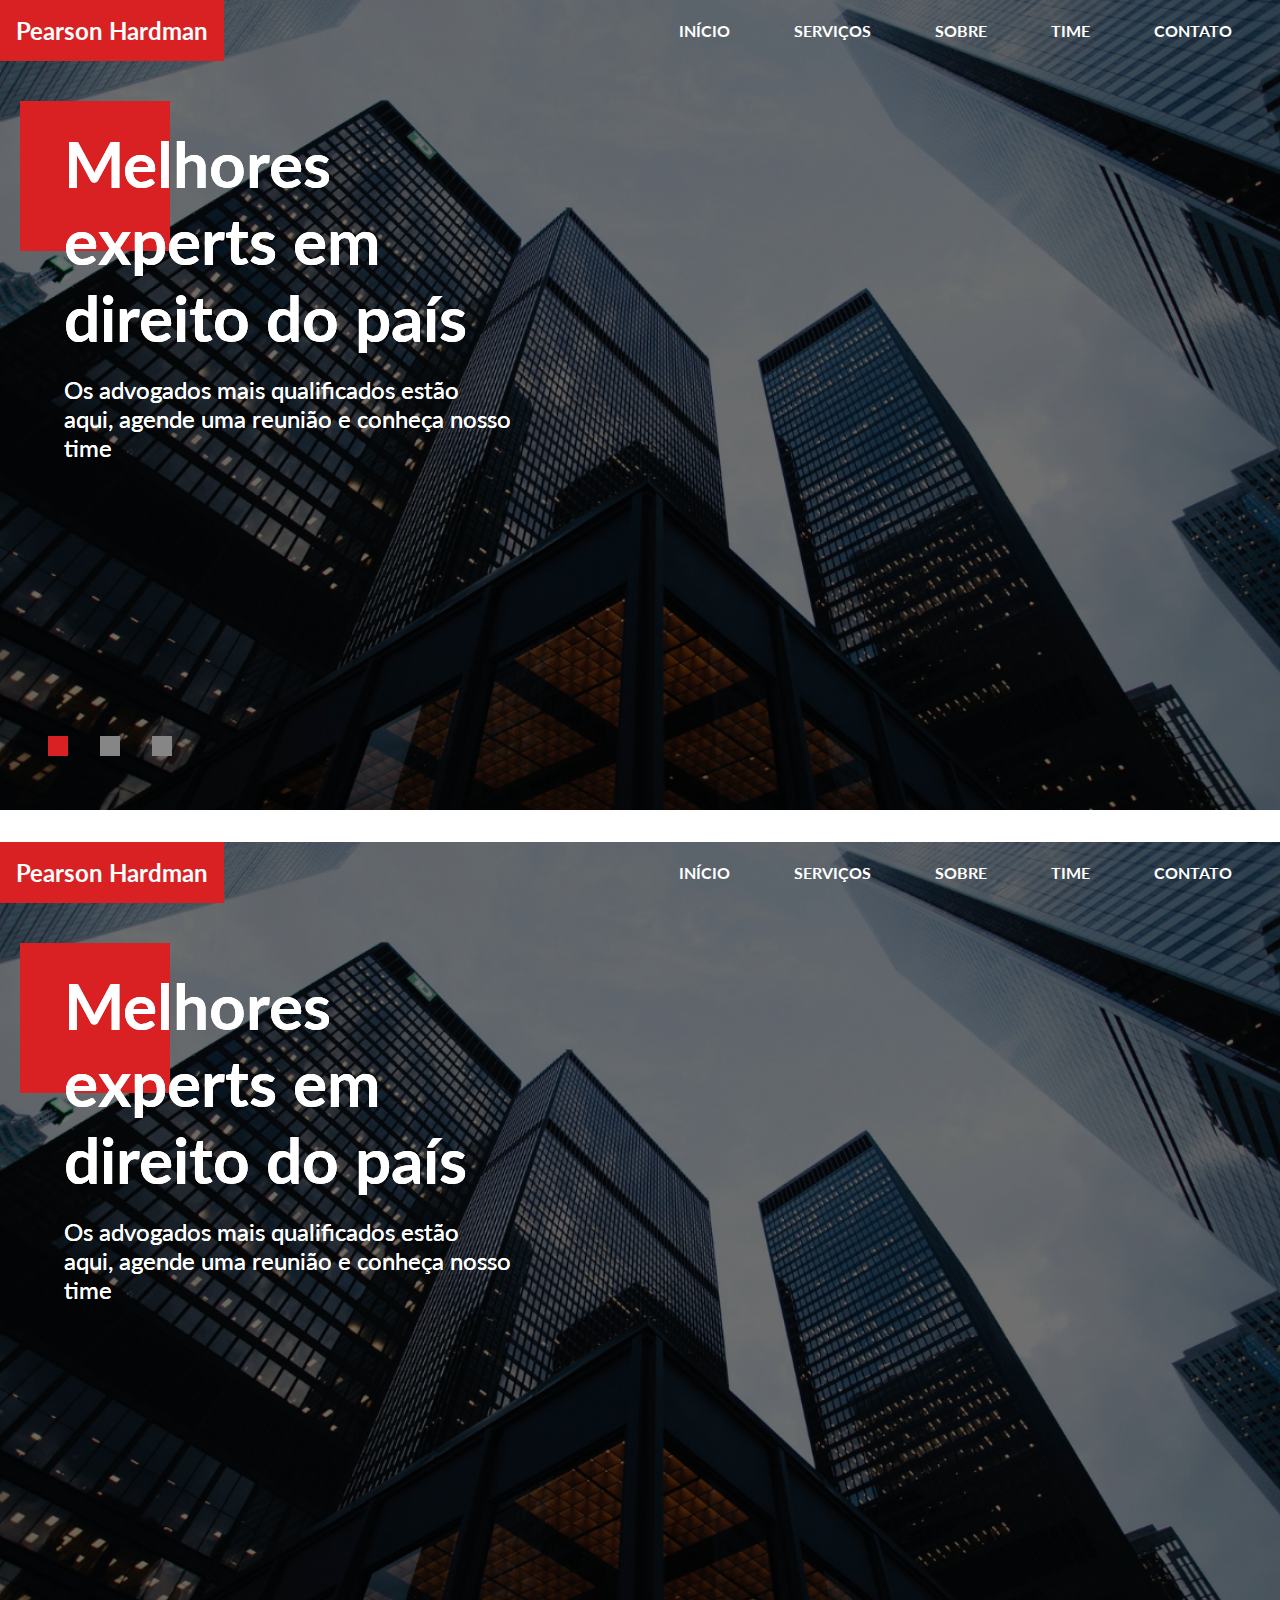
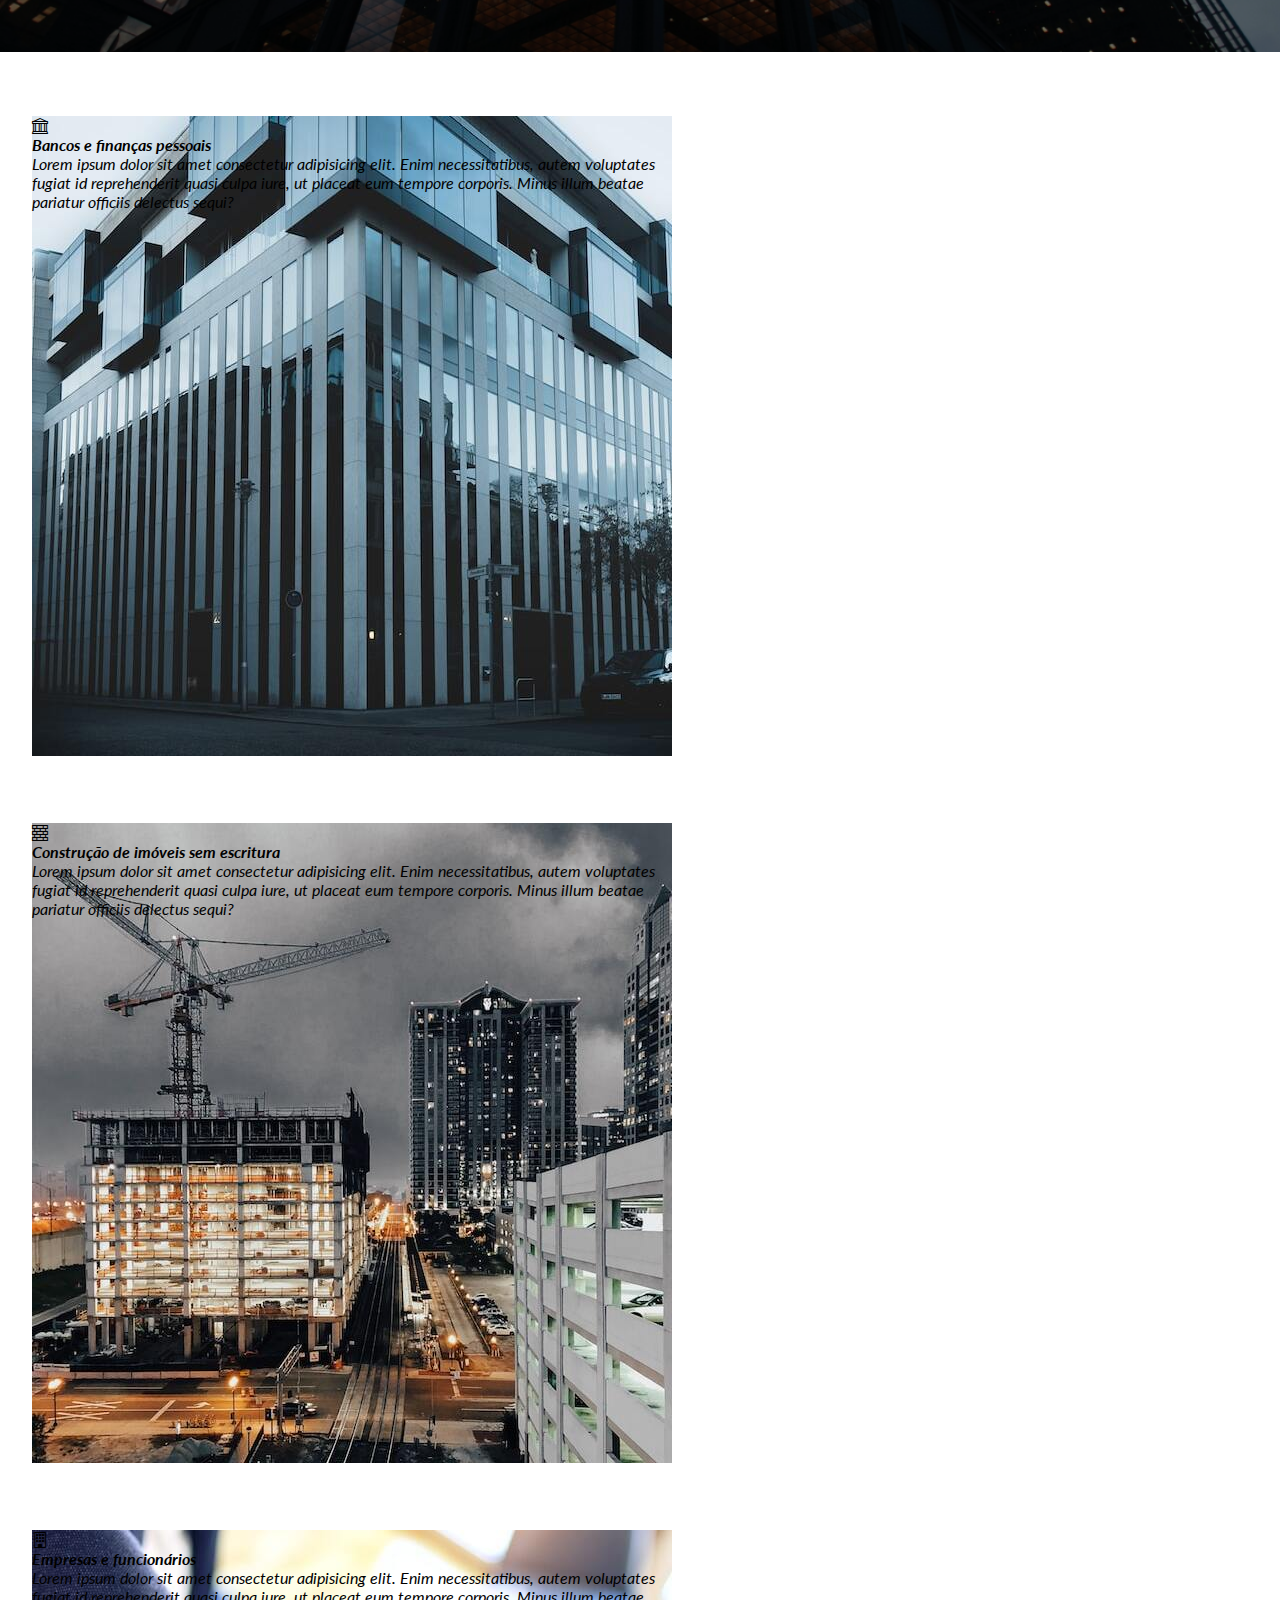
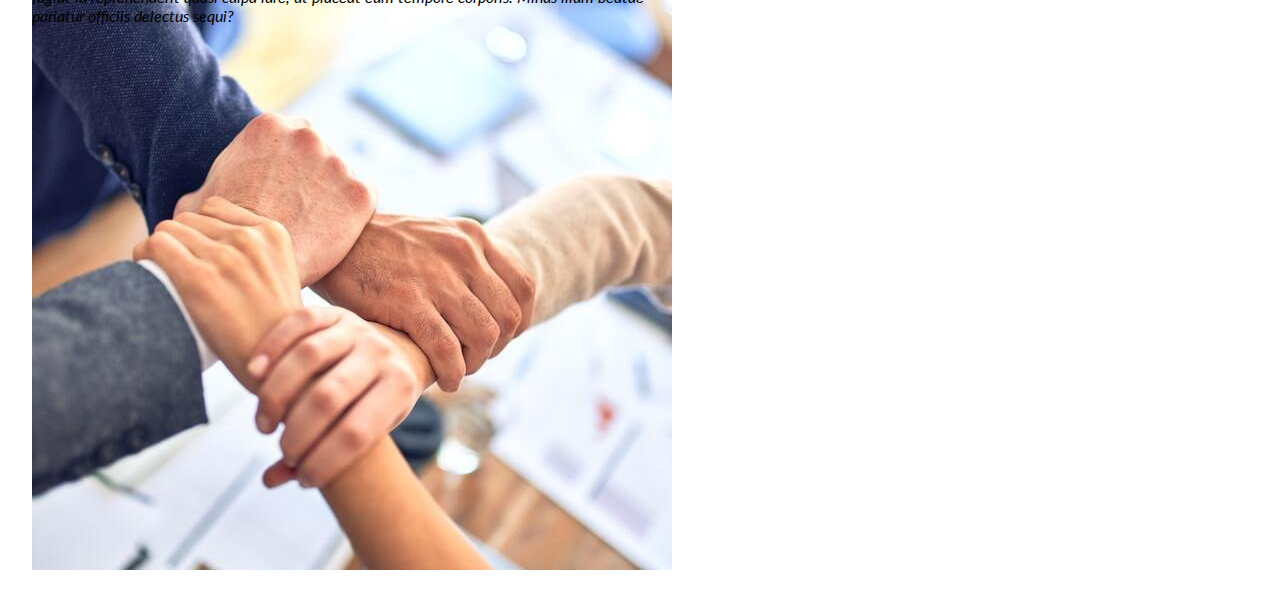
<file: index.html>
<!DOCTYPE html>
<html lang="en">
<head>
    <meta charset="UTF-8">
    <meta name="viewport" content="width=device-width, initial-scale=1.0">
    <title>Person Hardman</title>
    <link rel="stylesheet" href="./css/style.css">
    <!-- Google fronts -->
    <link rel="preconnect" href="https://fonts.googleapis.com">
    <link rel="preconnect" href="https://fonts.gstatic.com" crossorigin>
    <link href="https://fonts.googleapis.com/css2?family=Lato:ital,wght@0,100;0,300;0,400;0,700;0,900;1,100;1,300;1,400;1,700;1,900&display=swap" rel="stylesheet">
    <!-- Bootstrap Icons  -->
    <link rel="stylesheet" href="https://cdn.jsdelivr.net/npm/bootstrap-icons@1.11.3/font/bootstrap-icons.min.css">
    <!--  -->
</head>
<body>
    <!-- Cabeçalho e Banner -->
    <header id="header">
        <div id="inner-header">
        <h2 id="brand">Pearson Hardman</h2>
        <nav id="navbar">
            <a href="#header">Início</a>
            <a href="#expertise-areas">Serviços</a>
            <a href="#about">Sobre</a>
            <a href="#team">Time</a>
            <a href="#contact">Contato</a>
        </nav>
        </div>
        <div class="banner">
            <span class="square" ></span>
            <h2>Melhores experts em direito do país</h2>
            <p>Os advogados mais qualificados estão aqui, agende uma reunião e conheça nosso time </p>
        </div>
        <div class="banner active">
            <span class="square" ></span>
            <h2>Melhores experts em direito do país</h2>
            <p>Os advogados mais qualificados estão aqui, agende uma reunião e conheça nosso time </p>
        </div>
        <div class="banner active">
            <span class="square" ></span>
            <h2>Melhores experts em direito do país</h2>
            <p>Os advogados mais qualificados estão aqui, agende uma reunião e conheça nosso time </p>
        </div>
        <div class="dots">
            <div class="dot active"></div>
            <div class="dot"></div>
            <div class="dot"></div>
        </div>
    </header>
    <header id="header">
        <div id="inner-header">
        <h2 id="brand">Pearson Hardman</h2>
        <nav id="navbar">
            <a href="#header">Início</a>
            <a href="#expertise-areas">Serviços</a>
            <a href="#about">Sobre</a>
            <a href="#team">Time</a>
            <a href="#contact">Contato</a>
        </nav>
        </div>
        <div class="banner">
            <span class="square" ></span>
            <h2>Melhores experts em direito do país</h2>
            <p>Os advogados mais qualificados estão aqui, agende uma reunião e conheça nosso time </p>
        </div>
        <div class="banner active">
            <span class="square" ></span>
            <h2>Melhores experts em direito do país</h2>
            <p>Os advogados mais qualificados estão aqui, agende uma reunião e conheça nosso time </p>
        </div>
        <div class="banner active">
            <span class="square" ></span>
            <h2>Melhores experts em direito do país</h2>
            <p>Os advogados mais qualificados estão aqui, agende uma reunião e conheça nosso time </p>
        </div>
        <div class="dots">
            <div class="dot active"></div>
            <div class="dot"></div>
            <div class="dot"></div>
        </div>
    </header>
    <!-- Áreas de Atuação -->
     <main id="expertise-areas" class="text-image-section">
            <div id="expertise-information" class="text-container">
            </div>
            <div id="expertise-image-container" class="image-container">
            </div>
            <div id="other-services">
                <div class="service">
                    <img src="images/bank.jpg" alt="Banco">
                    <i class="bi bi-bank">
                        <div class="service-info">
                            <h4>Bancos e finanças pessoais</h4>
                            <p>Lorem ipsum dolor sit amet consectetur adipisicing elit. Enim necessitatibus, autem voluptates fugiat id reprehenderit quasi culpa iure, ut placeat eum tempore corporis. Minus illum beatae pariatur officiis delectus sequi?</p>
                        </div>
                    </i>
                </div>
            </div>
            <div id="other-services">
                <div class="service">
                    <img src="images/construction.jpg" alt="Construção">
                    <i class="bi bi-bricks">
                        <div class="service-info">
                            <h4>Construção de imóveis sem escritura</h4>
                            <p>Lorem ipsum dolor sit amet consectetur adipisicing elit. Enim necessitatibus, autem voluptates fugiat id reprehenderit quasi culpa iure, ut placeat eum tempore corporis. Minus illum beatae pariatur officiis delectus sequi?</p>
                        </div>
                    </i>
                </div>
            </div>
            <div id="other-services">
                <div class="service">
                    <img src="images/company.jpg" alt="Empresa">
                    <i class="bi bi-building">
                        <div class="service-info">
                            <h4>Empresas e funcionários</h4>
                            <p>Lorem ipsum dolor sit amet consectetur adipisicing elit. Enim necessitatibus, autem voluptates fugiat id reprehenderit quasi culpa iure, ut placeat eum tempore corporis. Minus illum beatae pariatur officiis delectus sequi?</p>
                        </div>
                    </i>
                </div>
            </div>
            
    </main>
</body>
</html>
</file>
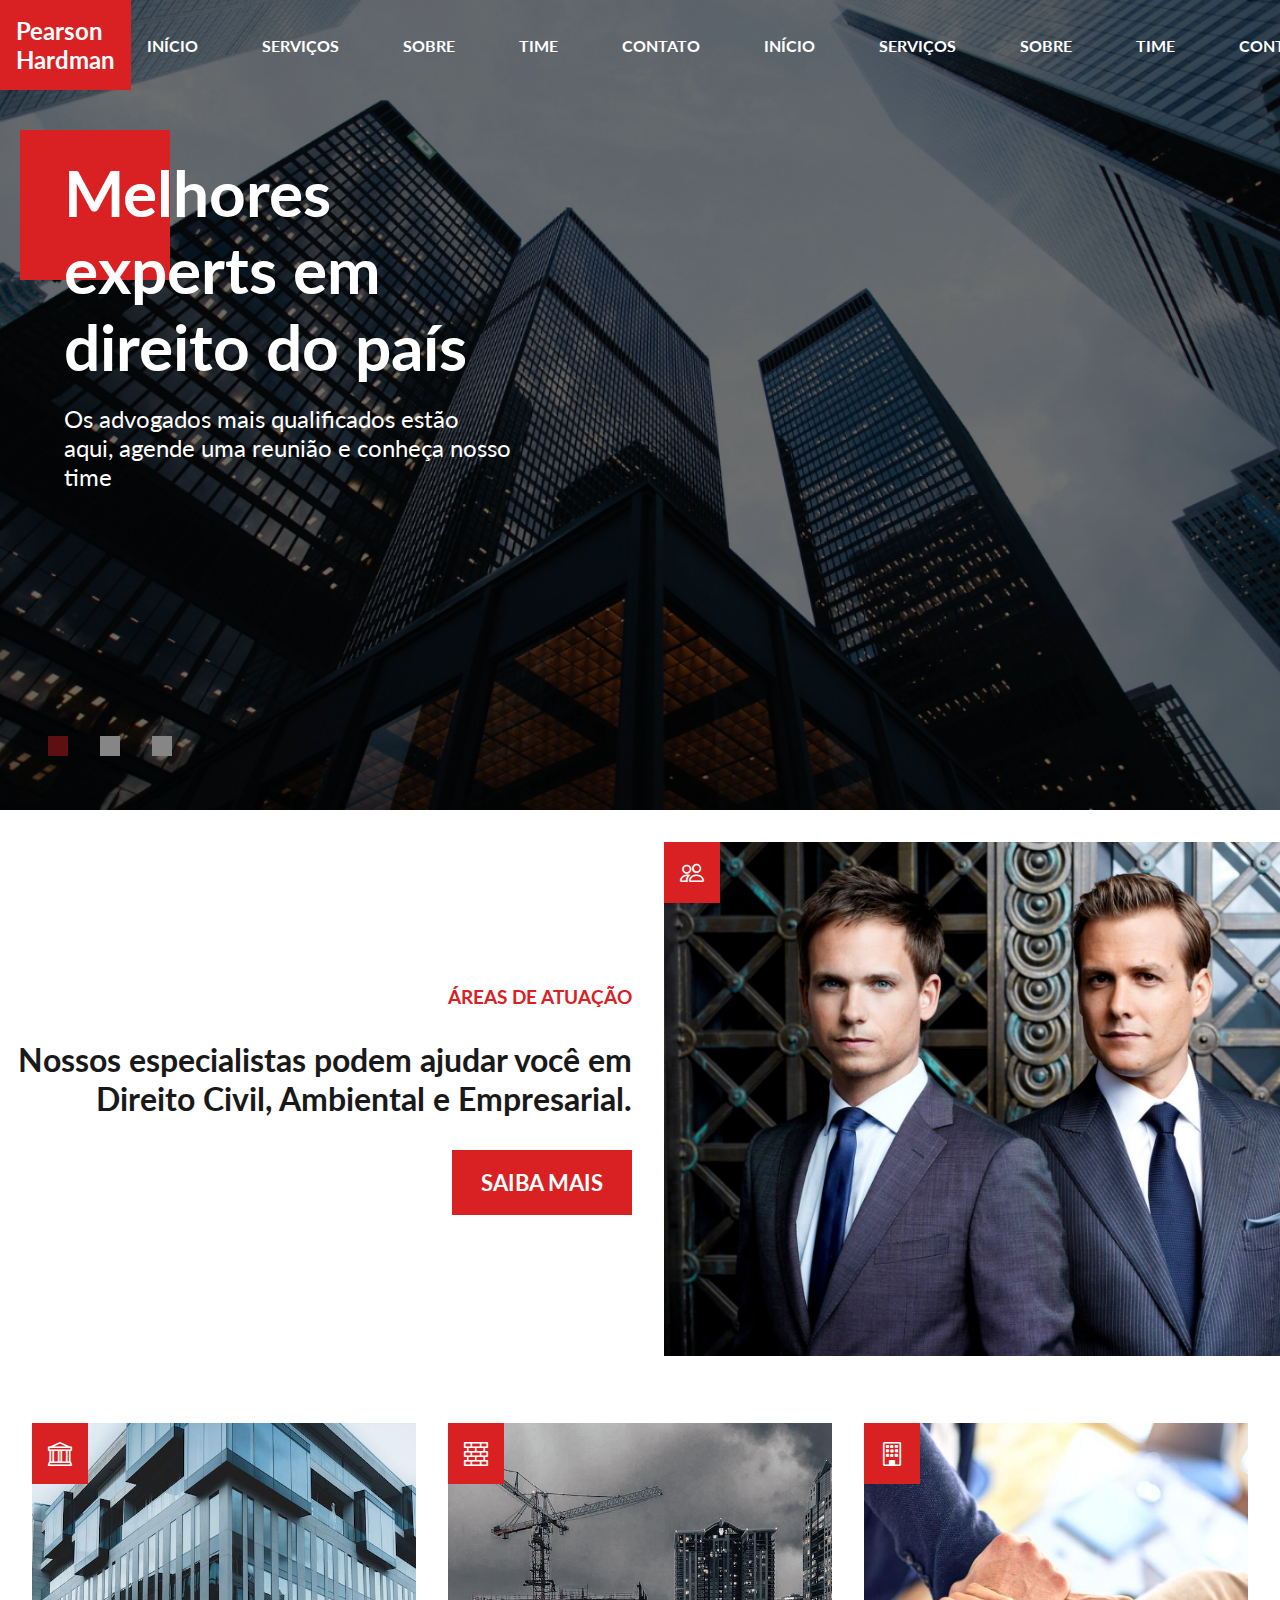
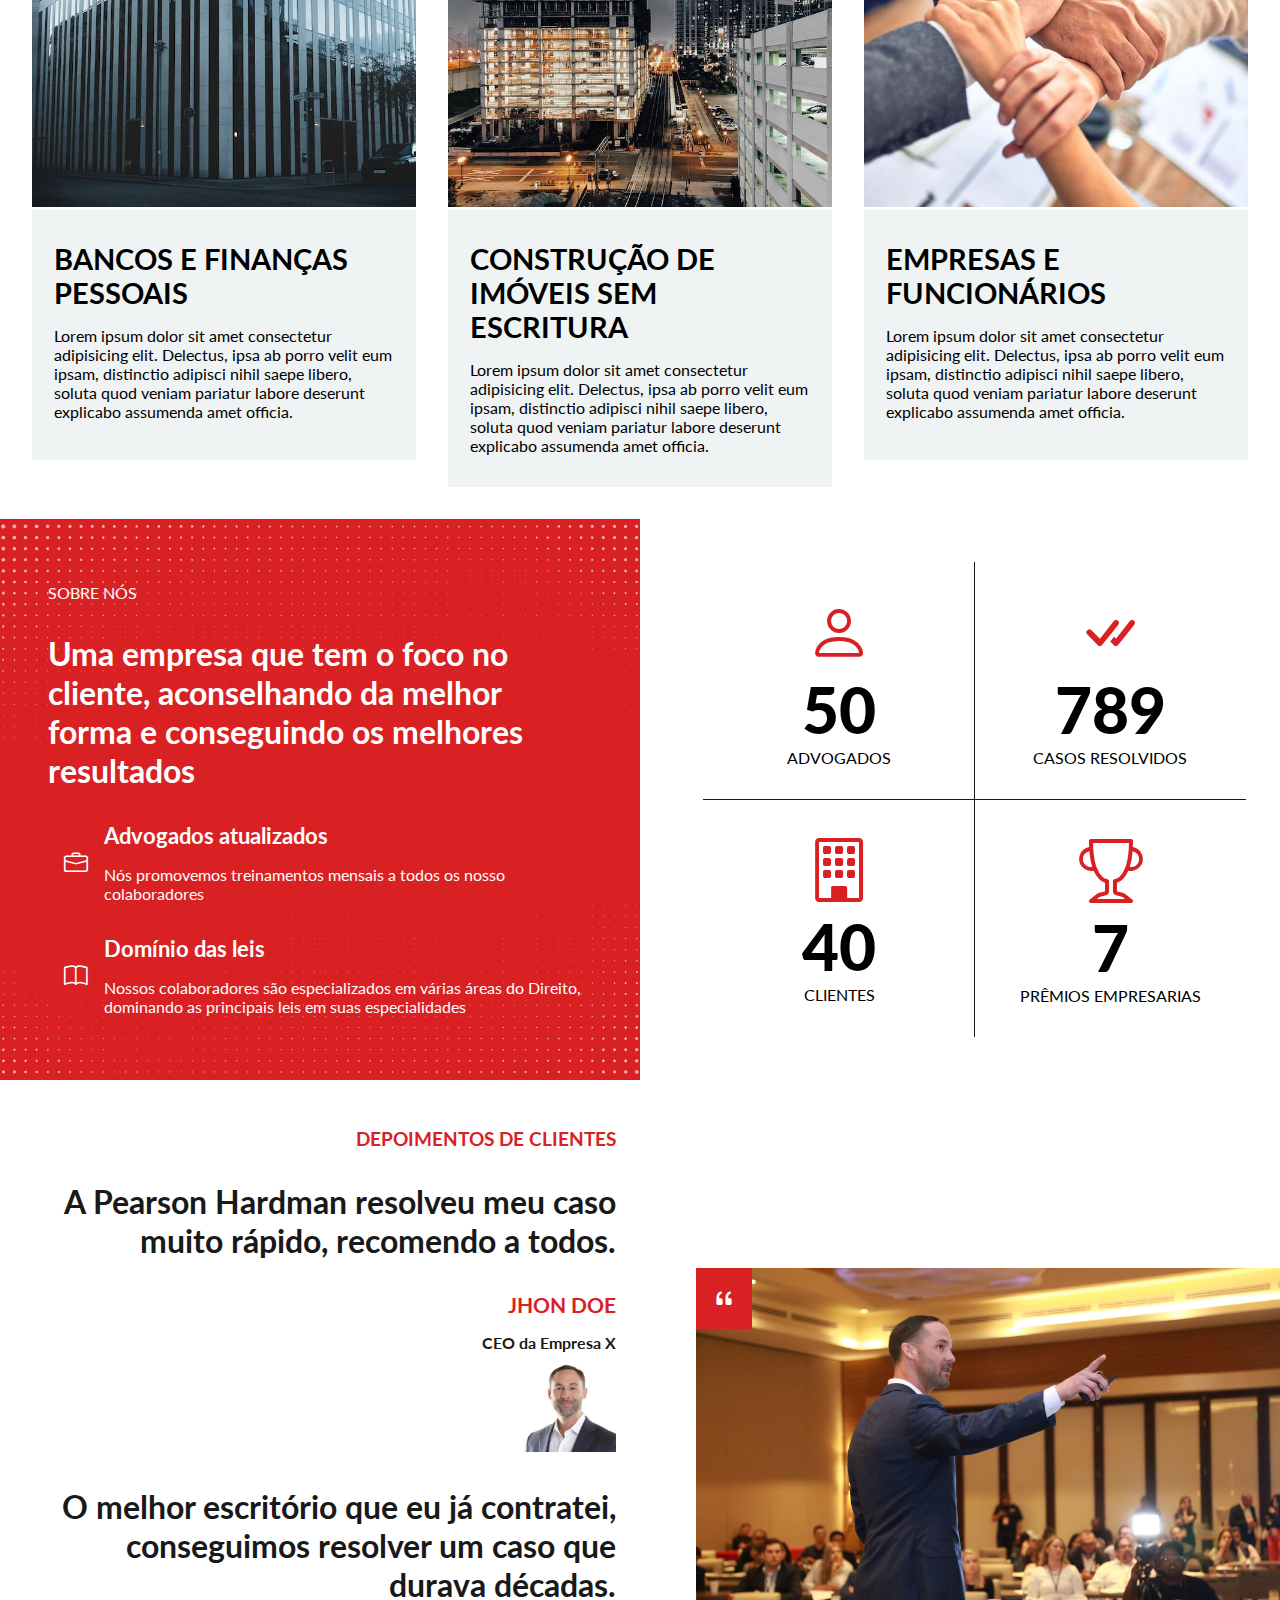
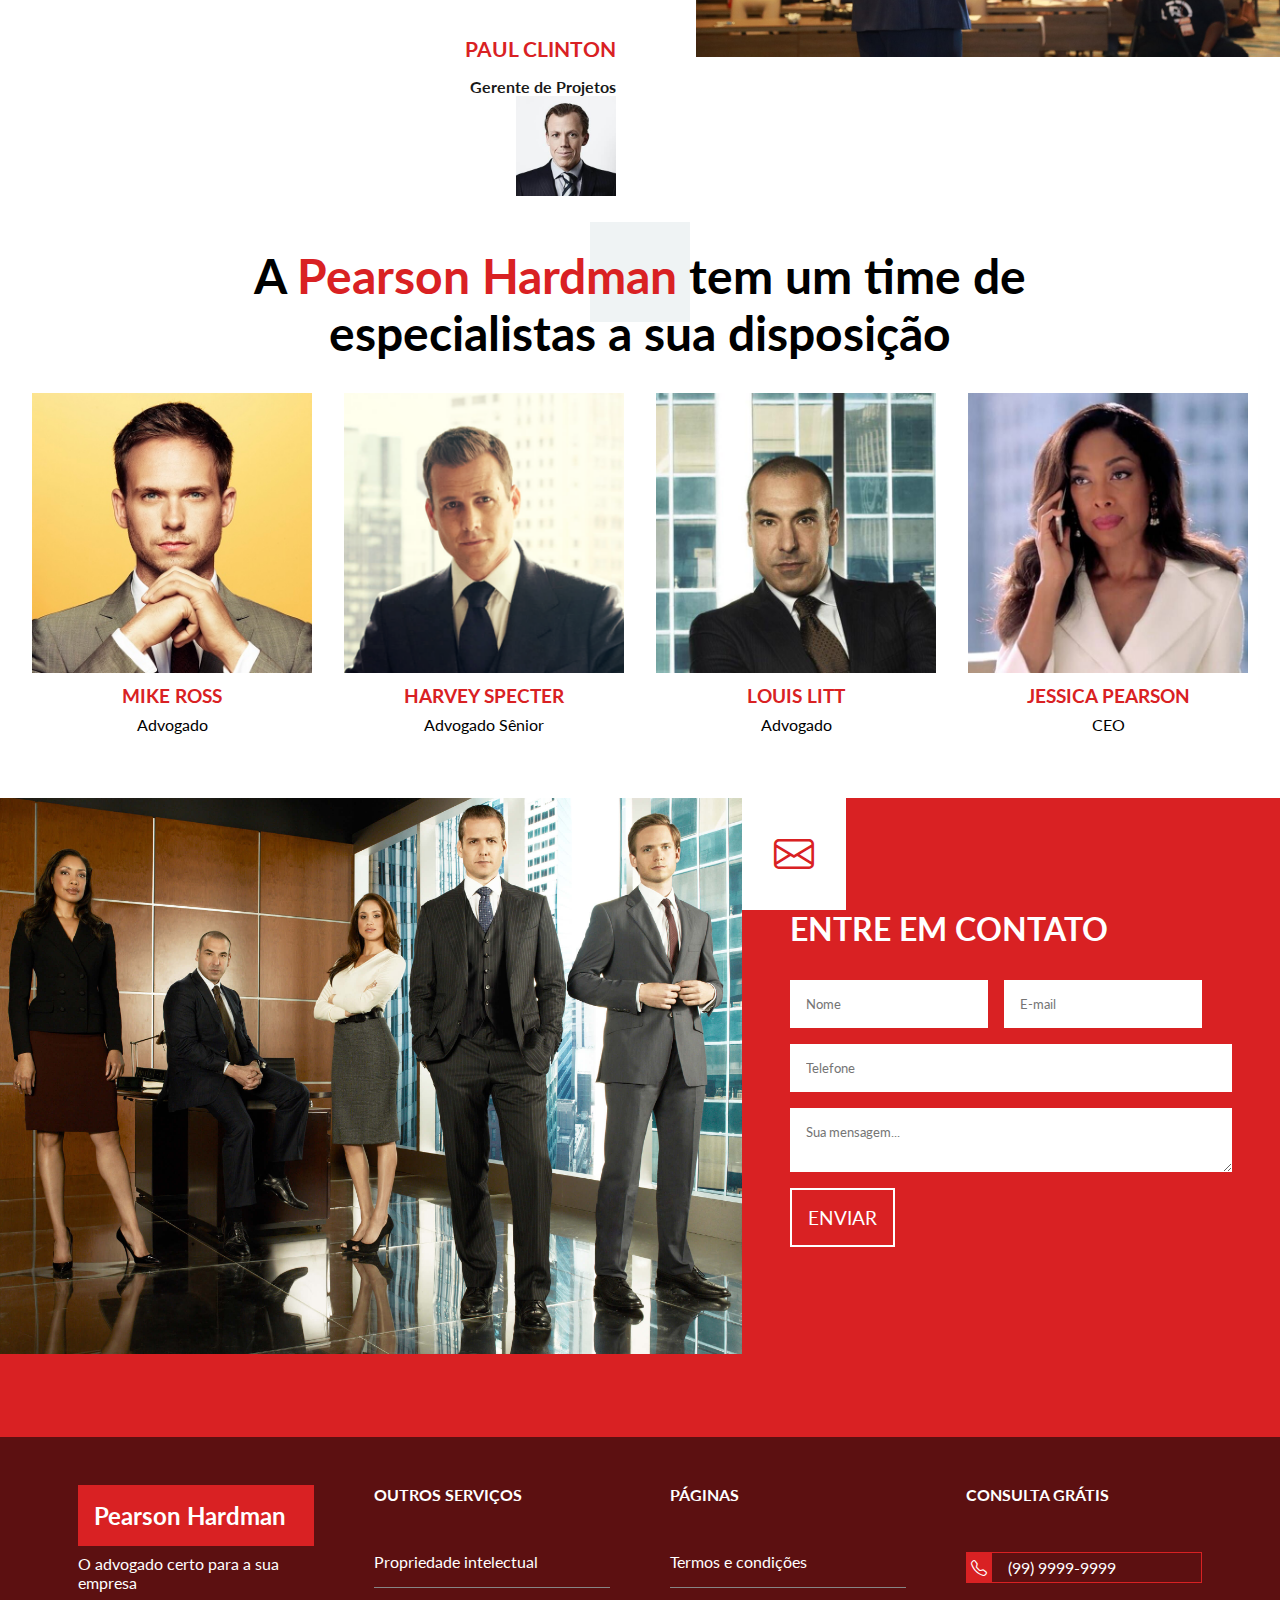
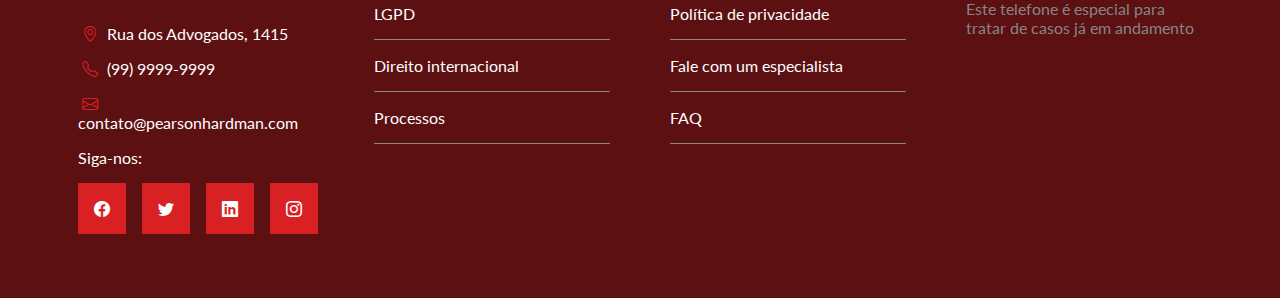
<file: pearson-hardmann2/index.html>
<!DOCTYPE html>
<html lang="en">
<head>
    <meta charset="UTF-8">
    <meta name="viewport" content="width=device-width, initial-scale=1.0">
    <title>Person Hardman</title>
    <link rel="stylesheet" href="./css/style.css">
    <!-- Google Fonts -->
        <link rel="preconnect" href="https://fonts.googleapis.com">
        <link rel="preconnect" href="https://fonts.gstatic.com" crossorigin>
        <link href="https://fonts.googleapis.com/css2?family=Lato:ital,wght@0,100;0,300;0,400;0,700;0,900;1,100;1,300;1,400;1,700;1,900&display=swap" rel="stylesheet">
    <!-- Bootstrap Icons  -->
        <link rel="stylesheet" href="https://cdn.jsdelivr.net/npm/bootstrap-icons@1.11.3/font/bootstrap-icons.min.css">
</head>
<body>
    <!-- Cabeçalho e Banner -->
    <header id="header">
        <div id="inner-header">
            <h2 id="brand">Pearson Hardman</h2>
            <nav id="navbar">
                <a href="#header">Início</a>
                <a href="#expertise-areas">Serviços</a>
                <a href="#about">Sobre</a>
                <a href="#team">Time</a>
                <a href="#contact">Contato</a>
            </nav>
            <!-- menu mobile -->
              <i class="bi bi-list" id="menu"></i>
            <nav id="navbar">
              <a href="#header">Início</a>
              <a href="#expertise-areas">Serviços</a>
              <a href="#about">Sobre</a>
              <a href="#team">Time</a>
              <a href="#contact">Contato</a>
          </nav>
          
        </div>
        <div class="banner active">
            <span class="square"></span>            
            <h2>Melhores experts em direito do país</h2>
            <p>Os advogados mais qualificados estão aqui, agende uma reunião e conheça nosso time
            </p>
        </div>
        <div class="banner">
            <span class="square"></span>            
            <h2>Advogados</h2>
            <p>Melhores experts em direito do país</p>
        </div>
        <div class="dots">
            <div class="dot active"></div>
            <div class="dot"></div>
            <div class="dot"></div>
        </div>
    </header>
    <!-- Áreas de atuação -->
    <main id="expertise-areas" class="text-image-section">
        <div id="expertise-information" class="text-container">
            <h3 class="section-title">Áreas de atuação</h3>
            <p class="section-subtitle">Nossos especialistas podem ajudar você em Direito Civil, Ambiental e Empresarial.</p>
            <a href="#" class="btn">Saiba Mais</a>
        </div>
        <div id="expertise-image-container" class="image-container">
            <i class="bi bi-people"></i>
            <img src="images/employees_banner.jpg" 
            alt="Advogados da Pearson Hardman">
        </div>
        <div id="other-services">
            <div class="service">
                <img src="images/bank.jpg" alt="Banco">
                <i class="bi bi-bank"></i>
                <div class="service-info">
                    <h4>Bancos e finanças pessoais</h4>
                    <p>Lorem ipsum dolor sit amet consectetur adipisicing elit. Delectus, ipsa ab porro velit eum ipsam, distinctio adipisci nihil saepe libero, soluta quod veniam pariatur labore deserunt explicabo assumenda amet officia.</p>
                </div>
            </div>
            <div class="service">
                <img src="images/construction.jpg" alt="Construção">
                <i class="bi bi-bricks"></i>
                <div class="service-info">
                    <h4>Construção de imóveis sem escritura</h4>
                    <p>Lorem ipsum dolor sit amet consectetur adipisicing elit. Delectus, ipsa ab porro velit eum ipsam, distinctio adipisci nihil saepe libero, soluta quod veniam pariatur labore deserunt explicabo assumenda amet officia.</p>
                </div>

            </div>            
            <div class="service">
                <img src="images/company.jpg" alt="Empresa">
                <i class="bi bi-building"></i>
                <div class="service-info">
                    <h4>Empresas e funcionários</h4>
                    <p>Lorem ipsum dolor sit amet consectetur adipisicing elit. Delectus, ipsa ab porro velit eum ipsam, distinctio adipisci nihil saepe libero, soluta quod veniam pariatur labore deserunt explicabo assumenda amet officia.</p>
                </div>

            </div>
           
        </div>

    </main>
    <!-- Seção Sobre nós -->
    <section id="about">
        <div id="about-text">
            <p class="section-title">Sobre nós</p>
            <h3 class="section-subtitle">
                Uma empresa que tem o foco no cliente, aconselhando da melhor forma e conseguindo os melhores resultados
            </h3>
            <div class="about-description">
                <i class="bi bi-briefcase"></i>
                <div>
                    <h4>Advogados atualizados</h4>
                    <p>Nós promovemos treinamentos mensais a todos os nosso colaboradores</p>
                </div>
            </div>
            <div class="about-description">
                <i class="bi bi-book"></i>
                <div>
                    <h4>Domínio das leis</h4>
                    <p>Nossos colaboradores são especializados em várias áreas do Direito, dominando as principais leis em suas especialidades</p>
                </div>
            </div>
        </div>
        <div id="about-data">
            <div class="data">
                <i class="bi bi-person"></i>
                <p class="number">50</p>
                <p class="text">Advogados</p>
            </div>
            <div class="data">
                <i class="bi bi-check-all"></i>
                <p class="number">789</p>
                <p class="text">Casos resolvidos</p>
            </div>
            <div class="data">
                <i class="bi bi-building"></i>
                <p class="number">40</p>
                <p class="text">Clientes</p>
            </div>
            <div class="data">
                <i class="bi bi-trophy"></i>
                <p class="number">7</p>
                <p class="text">Prêmios empresarias</p>
            </div>
        </div>
    </section>
    <!-- Depoimentos -->
     <section id="testimonial" class="text-image-section">
        <!-- 1ª esquerda -->
        <div id="testimonial-information" class="text-container">
            <h3 class="section-title">Depoimentos de clientes</h3>
            <p class="section-subtitle">
              A Pearson Hardman resolveu meu caso muito rápido, recomendo a todos.
            </p>
            <div class="author">
              <div class="author-info">
                <p class="author-name">Jhon Doe</p>
                <p class="author-job">CEO da Empresa X</p>
              </div>
              <img src="images/author_1.jpg" alt="Jhon Doe" />
            </div>
            <p class="section-subtitle">
              O melhor escritório que eu já contratei, conseguimos resolver um caso
              que durava décadas.
            </p>
            <div class="author">
              <div class="author-info">
                <p class="author-name">Paul Clinton</p>
                <p class="author-job">Gerente de Projetos</p>
              </div>
              <img src="images/author_2.jpg" alt="Paul Clinton" />
            </div>
        </div>
        <!-- 2ª direita -->
        <div id="testimonial-image-container" class="image-container">
            <i class="bi bi-quote"></i>
            <img src="images/court.jpg" alt="Advogado em um tribunal">
        </div>
     </section>
    <!-- Colaboradores -->
    <section id="team">
        <span class="square"></span>
        <h2>
          A <span>Pearson Hardman</span> tem um time de especialistas a sua
          disposição
        </h2>
        <div class="employees">
          <div class="employee">
            <img src="images/mike.jpg" alt="Mike Ross" />
            <p class="employee-name">Mike Ross</p>
            <p class="employee-role">Advogado</p>
          </div>
          <div class="employee">
            <img src="images/harvey.png" alt="Harvey Specter" />
            <p class="employee-name">Harvey Specter</p>
            <p class="employee-role">Advogado Sênior</p>
          </div>
          <div class="employee">
            <img src="images/louis.jpg" alt="Louis Litt" />
            <p class="employee-name">Louis Litt</p>
            <p class="employee-role">Advogado</p>
          </div>
          <div class="employee">
            <img src="images/jessica.jpg" alt="Jessica Pearson" />
            <p class="employee-name">Jessica Pearson</p>
            <p class="employee-role">CEO</p>
          </div>
        </div>
      </section>
    <!-- Contato -->
    <section id="contact" class="text-image-section">
        <div id="contact-image-container" class="image-container">
          <img src="images/office.jpg" alt="Advogados no escritório" />
        </div>
        <div id="contact-information" class="text-container">
          <i class="bi bi-envelope"></i>
          <p class="section-subtitle">Entre em contato</p>
          <form>
            <div class="form-control">
              <input type="text" name="name" id="name" placeholder="Nome" />
              <input type="email" name="email" id="email" placeholder="E-mail" />
            </div>
            <input type="text" name="phone" id="phone" placeholder="Telefone" />
            <textarea
              name="message"
              id="message"
              placeholder="Sua mensagem..."
            ></textarea>
            <input type="submit" value="Enviar" class="btn" />
          </form>
        </div>
      </section>
      <!-- Rodapé -->
      <footer id="footer">
        <div class="contact-info">
          <div class="footer-brand">
            <h2>Pearson Hardman</h2>
            <p>O advogado certo para a sua empresa</p>
          </div>
          <p><i class="bi bi-geo-alt"></i> Rua dos Advogados, 1415</p>
          <p><i class="bi bi-telephone"></i> (99) 9999-9999</p>
          <p><i class="bi bi-envelope"></i> contato@pearsonhardman.com</p>
          <div class="social-networks">
            <p>Siga-nos:</p>
            <div class="networks">
              <a href="#"><i class="bi bi-facebook"></i></a>
              <a href="#"><i class="bi bi-twitter"></i></a>
              <a href="#"><i class="bi bi-linkedin"></i></a>
              <a href="#"><i class="bi bi-instagram"></i></a>
            </div>
          </div>
        </div>
        <div class="links-container">
          <h4>Outros serviços</h4>
          <nav>
            <a href="#">Propriedade intelectual</a>
            <a href="#">LGPD</a>
            <a href="#">Direito internacional</a>
            <a href="#">Processos</a>
          </nav>
        </div>
        <div class="links-container">
          <h4>Páginas</h4>
          <nav>
            <a href="#">Termos e condições</a>
            <a href="#">Política de privacidade</a>
            <a href="#">Fale com um especialista</a>
            <a href="#">FAQ</a>
          </nav>
        </div>
        <div class="links-container">
          <h4>Consulta grátis</h4>
          <div class="phone-number">
            <i class="bi bi-telephone"></i>
            <p>(99) 9999-9999</p>
          </div>
          <p class="phone-info">
            Este telefone é especial para tratar de casos já em andamento
          </p>
        </div>
      </footer>           
</body>
</html>
</file>
<file: css/style.css>
:root {
    --main-color:#d92123;
    --primary-text-color:#fff;
    --secondary-text-color:#191919;
    --secondary-color:#868686;
    --tertiary-color:#eff3f4;
    --secondary-bg-color:#5c1011;

}
* {
    font-family: "Lato";
    padding: 0;
    margin: 0;
    box-sizing: border-box;
}

a {
    text-decoration: none;
}

img {
    width: 100%;
}

/*id*/
#header{
    min-height: 90vh;
    background-image: url("../images/main_banner4.png");
    background-size: cover;
    background-position: center;
    color:var(--primary-text-color);
    margin-bottom: 2rem;
}

#inner-header{
    /* padrão linha */
    display: flex;
    /* alinhamento é horizontal, eixo x */
    justify-content: space-between;
    /* alinhamento vertical, eixo y */
    align-items: center;
}

#brand {
    background-color: var(--main-color);
    padding: 1rem; /* padding é para espaçar */
}

#navbar {
    display: flex;
    gap: 2rem;
    text-transform: uppercase;
    margin-right: 2rem; /* margem é para empurrar */
}

#navbar a {
    color: var(--primary-text-color);
    font-weight: bold;
    padding: 1rem;
}

.banner.active{
    opacity: 1; /*banner ativo é mostrado */
}

.banner{
    max-width: 45%;
    opacity: 0;
    padding: 4rem;
    position: absolute;
}

.banner h2{
    font-size: 4rem;
    margin-bottom: 1.2rem;
    position: relative;
    z-index: 2;
}

.banner p{
    font-size: 1.5rem;
}
.square{
    display: block;
    width: 150px;
    height: 150px;
    background-color: var(--main-color);
    position: absolute;
    left: 20px;
    top: 40px;
    z-index: 1; /*menor número vai pra frente, maior número vai para trás*/
}

.dots{
    display: flex;
    gap: 2rem;
    position: absolute;
    bottom: 9rem;
    left: 3rem;

}

.dot{
    width: 20px;
    height: 20px;
    background-color: var(--secondary-color);
}

.dot.active{
    background-color: var(--main-color);
}

#other-services {
    width: 100%;
    display: flex;
    gap: 2rem;
    padding: 2rem;
}
.service{
    position: relative;
}

.service i{
    position: absolute;
    left: 0;
    top: 0;
    
}
</file>
<file: pearson-hardmann2/css/style.css>
:root {
    --main-color:#d92123;
    --primary-text-color:#fff;
    --secondary-text-color:#191919;
    --secondary-color:#868686;
    --tertiary-color:#eff3f4;
    --secondary-bg-color:#5c1011;
}

* {
    font-family: "Lato";
    padding: 0;
    margin: 0;
    box-sizing: border-box;
}

a {
    text-decoration: none;
}

img {
    width: 100%;
}

i {
    background-color: var(--main-color);
    color: var(--primary-text-color);
    font-size: 1.5rem;
    padding: 1rem;
}

/* id */
#header{
    min-height: 90vh;
    background-image: url("../images/main_banner4.png");
    background-size: cover;
    background-position: center;
    color: var(--primary-text-color);
    margin-bottom: 2rem;
}

#inner-header{
    /* padrão linha */
    display: flex;
    /* alinhamento é horizontal, eixo x */
    justify-content: space-between;
    /* alinhamento vertical, eixo y */
    align-items: center;
}

#brand {
    background-color: var(--main-color);
    padding: 1rem;
}

#navbar {
    display: flex;
    gap: 2rem;
    text-transform: uppercase;
    margin-right: 2rem;
}

#navbar a {
    color: var(--primary-text-color);
    font-weight: bold;
    padding: 1rem;
}

.banner.active{
    opacity: 1; /* banner ativo é mostrado */
}

.banner{
    max-width: 45%;
    opacity: 0;
    padding: 4rem;
    position: absolute;
}

.banner h2{
    font-size: 4rem;
    margin-bottom: 1.2rem;
    position: relative;
    z-index:2;
}

.banner p{
    font-size: 1.5rem;
}

.square{
    display:block;
    width: 150px;
    height: 150px;
    background-color: var(--main-color);
    position: absolute;
    left: 20px;
    top: 40px;
    z-index:1;
}

.dots{
    display:flex;
    gap:2rem;
    position: absolute;
    bottom: 9rem;
    left:3rem;
}

.dot{
    width: 20px;
    height: 20px;
    background-color: var(--secondary-color);
}

.dot.active{
    background-color: var(--secondary-bg-color);
}

/* Áreas de atuação */
.text-image-section{
    display: flex;
    flex-wrap: wrap;
    gap: 2rem;
}
.text-container{
    display: flex;
    flex: 2 1 0;
    gap:2rem;
    flex-direction: column;
    justify-content: center;
    text-align: right;
    font-weight: bold;
}
.image-container{
    flex: 1 1 300px;
    position:relative;
}
.image-container i{
    position: absolute;
}
.section-title{
    color: var(--main-color);
    text-transform: uppercase;
}
.section-subtitle{
    color: var(--secondary-text-color);
    font-size: 2rem;
}
.btn{
    padding: 1.2rem 1.8rem;
    text-transform: uppercase;
    font-size: 1.4rem;
    background-color: var(--main-color);
    color: var(--primary-text-color);
    align-self: end;
}

#other-services{
    width: 100%;
    display: flex;
    gap:2rem;
    padding: 2rem;
}

.service{
    position: relative;
}

.service i{
    position: absolute;
    left:0;
    top:0;
}

.service-info{
    background-color: var(--tertiary-color);
    padding: 2rem 1.4rem;
    min-height: 250px;
}

.service h4{
    font-size: 1.8rem;
    margin-bottom: 1rem;
    text-transform: uppercase;
}

/* Section about - Sobre nós */
#about{
    display: flex;
    flex-wrap: wrap;
    align-items: center;
    gap: 2rem;
}
#about-text{
    background-image: url("../images/pattern.png");
    background-size: cover;
    background-position: center;
    color: var(--primary-text-color);
    display: flex;
    flex: 1 1 0;
    /* flex: grow shrink basis */
    /* grow - define quanto o elemento cresce em relação aos outros */
    /* shrink - define quanto ele encolhe quando não há espaço */
    /* basis - define o tamanho inicial do elemento antes de aplicar o crescimento e encolhimento */
    flex-direction: column;
    justify-content: center;
    gap: 2rem;
    padding: 4rem 3rem;

}

#about-text .section-subtitle,
#about-text .section-title{
    color: var(--primary-text-color)
}

#about-text i {
    background-color: transparent;
}

.about-description{
    display: flex;
    align-items: center;
}

.about-description h4 {
    font-size: 1.4rem;
    margin-bottom: 1rem;
}

#about-data{
    display: flex;
    flex: 1 1 0;
    flex-wrap: wrap;
    padding: 2rem;
}

#about-data .data{
    width: 50%;
    display: flex;
    flex-direction: column;
    justify-content: center;
    align-items: center;
    padding: 2rem;
    margin-top: -1px;
    margin-left: -1px;
}

#about-data .data:first-child{
    border-right: 1px solid var(--secondary-text-color);
    border-bottom: 1px solid var(--secondary-text-color);
}
#about-data .data:last-child{
    border-left: 1px solid var(--secondary-text-color);
    border-top: 1px solid var(--secondary-text-color);
}

#about-data .data i{
    background-color: transparent;
    color: var(--main-color);
    font-size: 4rem;
    padding: 0;
}
.data .number{
    font-size: 4rem;
    font-weight: 900;
}
.data .text {
    text-transform: uppercase;
}

/* Depoimentos */
#testimonial {
    display: flex;
    align-items: center;
}
#testimonial-information{
    padding: 3rem;
}

.author img{
    width: 100px;
    height: 100px;
}
.author .author-name{ 
    color: var(--main-color);
    text-transform: uppercase;
    font-size: 1.3rem;
    font-weight:bold;
    margin-bottom:1rem;
}
.author .author-job{
    color: var(--secondary-text-color);
}

/* Colaboradores */
#team {
    position: relative;
    margin-bottom: 2rem;
  }
  
  #team h2 {
    font-size: 3rem;
    text-align: center;
    max-width: 1000px;
    margin: 0 auto;
    position: relative;
    z-index: 2;
  }
  
  #team h2 span {
    color: var(--main-color);
  }
  
  #team .square {
    background-color: var(--tertiary-color);
    width: 100px;
    height: 100px;
    left: 50%;
    margin-left: -50px;
    top: -25px;
  }
  
  .employees {
    display: flex;
    gap: 2rem;
    padding: 2rem;
    text-align: center;
  }
  
  .employee-name {
    color: var(--main-color);
    text-transform: uppercase;
    font-size: 1.2rem;
    font-weight: bold;
    margin: 0.5rem 0;
  }
  

/* *** Contato **** */

#contact {
    background-color: var(--main-color);
    gap:0;
    padding-bottom: 5rem;
}

#contact-information{
    position: relative;
    text-align: left;
    padding: 3rem;
    flex: 1 1 0;
}

#contact-information .section-subtitle{
    color: var(--primary-text-color);
    text-transform: uppercase;
}

#contact-information i {
    position:absolute;
    top:0;
    left:0;
    background-color: var(--primary-text-color);
    color: var(--main-color);
    font-size: 2.5rem;
    padding: 2rem;
}

#contact-information form{
    display: flex;
    flex-direction: column;
    gap: 1rem;
}

#contact-information .form-control{
    display: flex;
    gap: 1rem;
}
#contact-information input,
#contact-information textarea {
    /* flex: 0.5; */
    padding: 1rem;
    border: none;
}

#contact-information .btn{
    align-self: start;
    border: 2px solid var(--primary-text-color);
    font-size: 1.2rem;
    transition: 0.6s;
}

#contact-information .btn:hover{
    background-color: var(--primary-text-color);
    color: var(--main-color);
}
/* Rodapé */
#footer {
    color: var(--primary-text-color);
    background-color: var(--secondary-bg-color);
    display: flex;
    justify-content: space-around;
    padding: 3rem 3rem 5rem;
  }
  
  #footer i {
    font-size: 1rem;
    padding: 0.3rem;
  }
  
  #footer a {
    color: var(--primary-text-color);
  }
  
  .contact-info,
  .links-container {
    width: 20%;
  }
  
  .footer-brand {
    margin-bottom: 2rem;
  }
  
  .footer-brand h2 {
    background-color: var(--main-color);
    margin-bottom: 0.5rem;
    padding: 1rem;
  }
  
  .contact-info p {
    margin-bottom: 1rem;
  }
  
  .contact-info p i {
    background-color: transparent;
    padding: 0;
    color: var(--main-color);
  }
  
  .social-networks p {
    margin-bottom: 1rem;
  }
  
  .networks {
    margin-top: 2rem;
    display: flex;
    gap: 1rem;
  }
  
  #footer .networks i {
    padding: 1rem;
  }
  
  .links-container h4 {
    text-transform: uppercase;
    margin-bottom: 3rem;
  }
  
  .links-container nav {
    display: flex;
    flex-direction: column;
  }
  
  .links-container nav a {
    padding-bottom: 1rem;
    margin-bottom: 1rem;
    border-bottom: 1px solid var(--secondary-color);
  }
  
  .phone-number {
    display: flex;
    border: 1px solid var(--main-color);
    gap: 1rem;
    align-items: center;
    margin-bottom: 1rem;
  }
  
  .phone-info {
    color: var(--secondary-color);
  }

  /* Mobile navbar */
  #menu,
  #close-menu{
    font-size: 2rem;
    padding: 1rem;
    display:none;
  }

  #close-menu{
    position:absolute;
    top:0;
    right:0;
  }

  #mobile-navbar{
    position:fixed;
    top:0;
    left:100%;
    height:100%;
    width: 100%;
    background-color: rgba(0,0,0,0.95);
    display: flex;
    flex-direction: column;
    padding: 4rem 2rem;
    transition: 0.4s;
    z-index: 3;
  }  

  #mobile-navbar.menu-active{
    left:0;
  }

  #mobile-navbar a{
    color: var(--primary-text-color);
    font-size: 2rem;
    text-align: center;
    margin-bottom: 1rem;
    padding-bottom: 1rem;
    border-bottom: 1px solid var(--main-color);
  }


  @media (max-width:450px){
    body{
        /* esconder o scrool lateral se sobrar a direita */
        overflow-x: hidden;
    }
    i {
        padding: 1rem;
        font-size: 1.5rem;
    }
    #navbar{
        display:none;
    }
    #menu,
    #close-menu{
        display:block;
    }
    /* banner e texto do banner */
    .banner{
        max-width: 100%;
        padding: 4rem 2rem;
    }
    .banner h2{
        font-size: 2.9rem;
    }
    .banner p{
        font-size: 1.2rem;
    }
    /* Áreas de atuação */
    .btn{
        align-self: initial;
    }
    .image-container{
        flex: 1 1 100%;
    }
    #other-services{
        flex-wrap: wrap;
    }

    /* Sobre nós */
    #about{
        
    }
    #about-text,
    #about-data{
        flex: 1 1 100%;
    }
    .about-description{
        gap: 1rem;
    }
    .about-description i{
        padding:0;
        min-width: 40px;
    }
    #about #about-data .data {
        width: 100%;
        border: none;
        border-bottom: 1px solid var(--secondary-text-color)
    }
    /* Depoimentos */
    .text-container{
        text-align: center;
        padding: 2rem;
    }
    /* Colaboradores */
    #team {
        margin-top: 2rem;
    }
    #team h2{
        font-size: 2.5rem;
    }
    .employees{
        /* flex-direction: column; */
        flex-wrap: wrap;
    }

    /* Contato */
    #contact{
        padding-bottom: 0;
    }
    #contact-information{
        padding: 7rem 1rem;
    }
    #contact-information .form-control{
        flex-direction: column;
    }
    #contact-information .btn{
        align-self: auto;
    }
    /* Rodapé - Footer */
    #footer{
        flex-wrap: wrap;
    }

    .contact-info,
    .links-container{
        width: 100%;
    }

    #footer i{
        font-size: 2rem;
        padding:1rem;
    }

    .footer-brand{
        text-align:center;
    }

    .networks{
        margin-bottom: 3rem;
    }

    .links-container{
        margin-bottom: 1rem;
    }

    .links-container h4{
        margin-bottom: 1.5rem;
    }*/

  }
</file>
